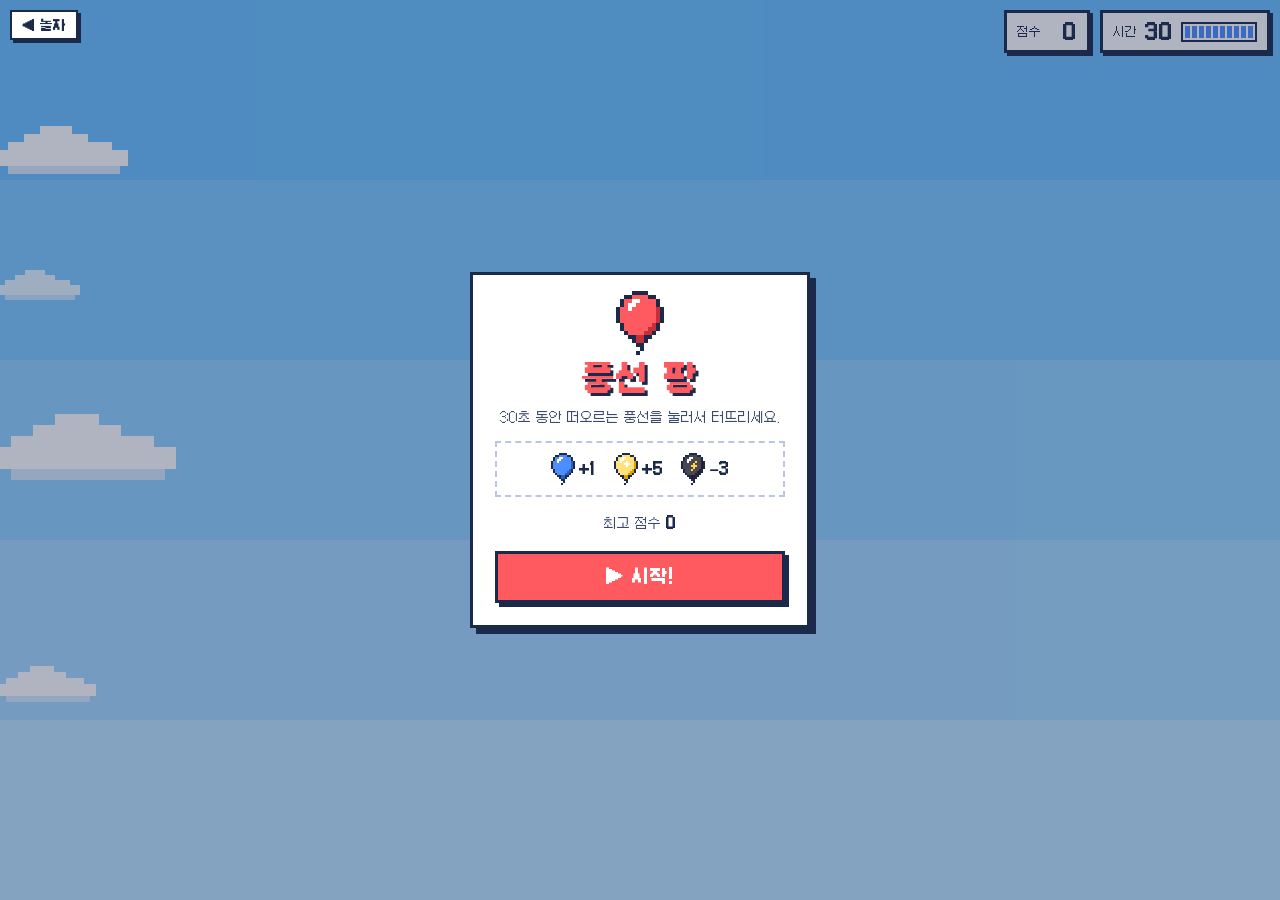
<file: games/balloon-pop/index.html>
<!doctype html>
<html lang="ko">
<head>
  <meta charset="utf-8">
  <meta name="viewport" content="width=device-width, initial-scale=1, viewport-fit=cover, user-scalable=no">
  <title>풍선 팡 · 놀자</title>
  <link rel="icon" href="assets/balloon-red.svg" type="image/svg+xml">
  <link rel="stylesheet" href="style.css">
  <script src="../../shared/nolja.js"></script>
  <script src="game.js" defer></script>
</head>
<body>
  <div id="stage" class="stage">
    <div class="cloud cloud--1"></div>
    <div class="cloud cloud--2"></div>
    <div class="cloud cloud--3"></div>
    <div class="cloud cloud--4"></div>
  </div>

  <div class="hud">
    <div class="hud__box">
      <span class="hud__label">점수</span>
      <b id="score" class="hud__value">0</b>
    </div>
    <div id="time-box" class="hud__box hud__box--time">
      <span class="hud__label">시간</span>
      <b id="time" class="hud__value">30</b>
      <span id="time-bar" class="gauge" aria-hidden="true"></span>
    </div>
  </div>

  <section id="start" class="screen">
    <div class="panel">
      <img class="panel__hero" src="assets/balloon-red.svg" alt="" width="48" height="64">
      <h1>풍선 팡</h1>
      <p>30초 동안 떠오르는 풍선을 눌러서 터뜨리세요.</p>
      <ul class="legend">
        <li><img src="assets/balloon-blue.svg" alt=""><span>+1</span></li>
        <li><img src="assets/balloon-gold.svg" alt=""><span>+5</span></li>
        <li><img src="assets/balloon-black.svg" alt=""><span>−3</span></li>
      </ul>
      <p class="best">최고 점수 <b id="best-start">0</b></p>
      <button id="play" class="pbtn" type="button">▶ 시작!</button>
    </div>
  </section>

  <section id="result" class="screen" hidden>
    <div class="panel">
      <h2>끝!</h2>
      <p class="final"><b id="final">0</b>점</p>
      <p id="new-best" class="new-best" hidden>★ 최고 기록! ★</p>
      <p class="best">최고 점수 <b id="best-result">0</b></p>
      <button id="again" class="pbtn" type="button">↻ 한 판 더</button>
    </div>
  </section>
</body>
</html>
</file>
<file: games/balloon-pop/style.css>
/* 풍선 팡 — 놀자 도트 스타일 */
:root {
  --ink: #1b2a4a;
  --red: #ff5a5f;
  --red-dark: #c43038;
  --yellow: #ffe08a;
  --pixel: "Galmuri11", "Pretendard Variable", monospace;
}

* { box-sizing: border-box; }
[hidden] { display: none !important; }

html, body {
  margin: 0;
  height: 100%;
  overflow: hidden;
  color: var(--ink);
  font-family: var(--pixel);
  user-select: none;
  -webkit-user-select: none;
  -webkit-tap-highlight-color: transparent;
}

/* 계단식 하늘 */
body {
  background: linear-gradient(
    #6cc1ff 0 20%, #7ec9ff 20% 40%, #91d2ff 40% 60%, #a6dbff 60% 80%, #bde5ff 80% 100%
  );
}

img { image-rendering: pixelated; -webkit-user-drag: none; }

.stage {
  position: fixed;
  inset: 0;
  overflow: hidden;
  touch-action: none;
}

/* 도트 구름 */
.cloud {
  position: absolute;
  width: 128px; height: 48px;
  background: url("assets/cloud.svg") no-repeat center / contain;
  image-rendering: pixelated;
  animation: drift linear infinite;
}
.cloud--1 { top: 14%; animation-duration: 64s; }
.cloud--2 { top: 46%; width: 176px; height: 66px; animation-duration: 90s; animation-delay: -38s; }
.cloud--3 { top: 74%; width: 96px; height: 36px; animation-duration: 52s; animation-delay: -18s; }
.cloud--4 { top: 30%; width: 80px; height: 30px; animation-duration: 70s; animation-delay: -55s; opacity: .8; }
@keyframes drift {
  from { transform: translateX(-200px); }
  to { transform: translateX(calc(100vw + 200px)); }
}

/* 풍선 */
.balloon {
  position: absolute;
  left: 0;
  top: 0;
  cursor: pointer;
  will-change: transform;
}
.balloon.is-popped { visibility: hidden; pointer-events: none; }

/* 터질 때 튀는 도트 조각 */
.bit {
  position: absolute;
  width: 8px; height: 8px;
  pointer-events: none;
  background: var(--c, #fff);
  box-shadow: 0 0 0 2px var(--ink);
  animation: burst .36s steps(4) forwards;
}
@keyframes burst {
  to { translate: var(--dx) var(--dy); opacity: 0; scale: .5; }
}

.float-text {
  position: absolute;
  font-family: var(--pixel); font-weight: 700; font-size: 22px; line-height: 1;
  pointer-events: none;
  color: #fff;
  text-shadow: 2px 0 0 var(--ink), -2px 0 0 var(--ink), 0 2px 0 var(--ink), 0 -2px 0 var(--ink), 2px 2px 0 var(--ink);
  animation: rise .7s steps(5) forwards;
}
.float-text--gold { color: var(--yellow); font-size: 30px; }
.float-text--minus { color: #ffb3b3; }
@keyframes rise { to { translate: 0 -48px; opacity: 0; } }

/* HUD */
.hud {
  position: fixed;
  top: max(10px, env(safe-area-inset-top));
  right: 10px;
  display: flex;
  gap: 10px;
  z-index: 5;
  pointer-events: none;
}
.hud__box {
  display: flex; align-items: center; gap: 8px;
  padding: 6px 10px 5px;
  background: #fff;
  border: 3px solid var(--ink);
  box-shadow: 3px 3px 0 var(--ink);
}
.hud__label { font-size: 12px; }
.hud__value { font-size: 20px; font-weight: 700; min-width: 2ch; text-align: right; font-variant-numeric: tabular-nums; }
.gauge { display: flex; gap: 2px; padding: 2px; border: 2px solid var(--ink); }
.gauge i { width: 5px; height: 12px; background: #e3ebf7; }
.gauge i.on { background: #4d8dff; }
.hud__box--time.is-hurry { animation: hurry .5s steps(1) infinite; }
.hud__box--time.is-hurry .gauge i.on { background: var(--red); }
@keyframes hurry { 50% { background: #ffd6d6; } }

/* 시작·결과 화면 */
.screen {
  position: fixed;
  inset: 0;
  display: grid;
  place-items: center;
  padding: 16px;
  z-index: 10;
  background: rgba(27, 42, 74, .35);
}

.panel {
  position: relative;
  width: min(340px, 100%);
  padding: 24px 22px 22px;
  background: #fff;
  border: 3px solid var(--ink);
  box-shadow: 6px 6px 0 var(--ink);
  text-align: center;
  animation: panel-in .3s steps(3);
}
@keyframes panel-in { from { translate: 0 16px; opacity: 0; } }
.panel__hero { display: block; margin: -8px auto 6px; width: 48px; height: 64px; animation: bounce 1s steps(2) infinite; }
@keyframes bounce { 50% { translate: 0 -4px; } }
.panel h1, .panel h2 {
  margin: 0 0 10px;
  font-size: 34px; font-weight: 700; line-height: 1.1; letter-spacing: 0;
  color: var(--red);
  text-shadow: 3px 3px 0 var(--ink);
}
.panel p { margin: 0 0 12px; font-size: 13px; line-height: 1.6; color: #3a4a6b; }

.legend {
  list-style: none;
  margin: 0 0 14px;
  padding: 10px 0;
  display: flex;
  justify-content: center;
  gap: 18px;
  border: 2px dashed #b8c6df;
  font-size: 15px; font-weight: 700;
}
.legend li { display: flex; align-items: center; gap: 4px; }
.legend img { width: 24px; height: 32px; }

.best b { color: var(--ink); font-size: 15px; }
.final { font-size: 18px !important; color: var(--ink) !important; }
.final b { font-size: 52px; line-height: 1; font-variant-numeric: tabular-nums; }
.new-best { color: #c99a00 !important; font-size: 15px !important; font-weight: 700; animation: blink .6s steps(1) infinite; }
@keyframes blink { 50% { opacity: .2; } }

.pbtn {
  width: 100%;
  min-height: 52px;
  margin-top: 4px;
  font-family: var(--pixel); font-size: 18px; font-weight: 700;
  color: #fff;
  background: var(--red);
  border: 3px solid var(--ink);
  box-shadow: 4px 4px 0 var(--ink);
  cursor: pointer;
}
.pbtn:hover { background: #ff6e72; }
.pbtn:active { translate: 3px 3px; box-shadow: 1px 1px 0 var(--ink); }
.pbtn:focus-visible { outline: 3px solid var(--yellow); outline-offset: 3px; }

@media (max-width: 420px) {
  .hud { left: 10px; right: 10px; justify-content: flex-end; top: max(56px, env(safe-area-inset-top)); }
  .hud__value { font-size: 17px; }
}

@media (prefers-reduced-motion: reduce) {
  .cloud, .panel, .panel__hero, .hud__box--time.is-hurry, .new-best { animation: none !important; }
}
</file>
